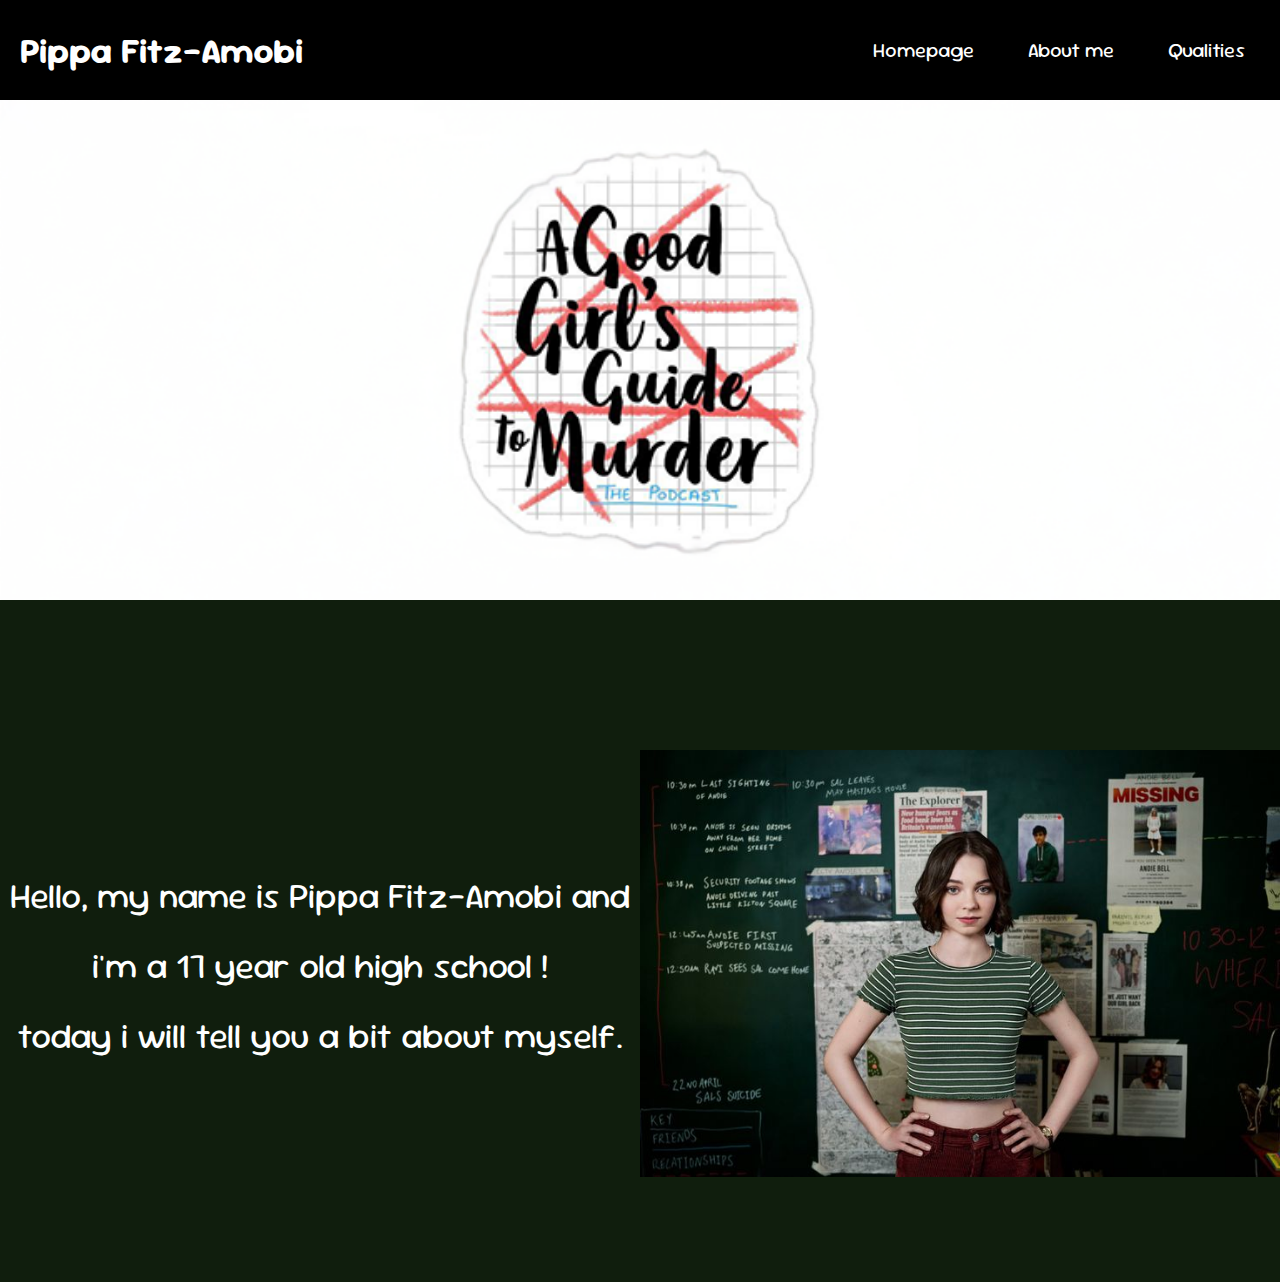
<file: index.html>
<!DOCTYPE html>
<html lang="en">
	<head>
		<meta charset="UTF-8" />
		<meta name="viewport" content="width=device-width, initial-scale=1.0" />
		<title>Cv Pippa Fitz-Amobi</title>
		<link rel="stylesheet" href="style.css" />
	</head>

	<body>
		<div class="wrapper">
			<div class="homepage">
				<header>
					<h1>Pippa Fitz-Amobi</h1>

					<!-- Checkbox to control the menu toggle -->
					<input type="checkbox" id="menu-toggle" />

					<!-- Label as the hamburger icon -->
					<label for="menu-toggle" class="menu-icon">
						<span></span>
						<span></span>
						<span></span>
					</label>

					<nav>
						<ul>
							<li><a href="index.html" class="button">Homepage</a></li>
							<li><a href="about.html" class="button">About me</a></li>
							<li><a href="qualities.html" class="button">Qualities</a></li>
						</ul>
					</nav>
				</header>

				<div class="headerphoto">
					<img src="image/sticker agggtm.png" alt="" />
				</div>

				<div class="photos">
					<div>
						<p>
							Hello, my name is Pippa Fitz-Amobi and <br />
							i'm a 17 year old high school ! <br />
							today i will tell you a bit about myself.
						</p>
					</div>
					<div>
						<img src="image/Pip fitz–amobi.jpg" alt="" />
					</div>
				</div>
			</div>
		</div>
		<div class="wrapper"></div>
	</body>
</html>
</file>
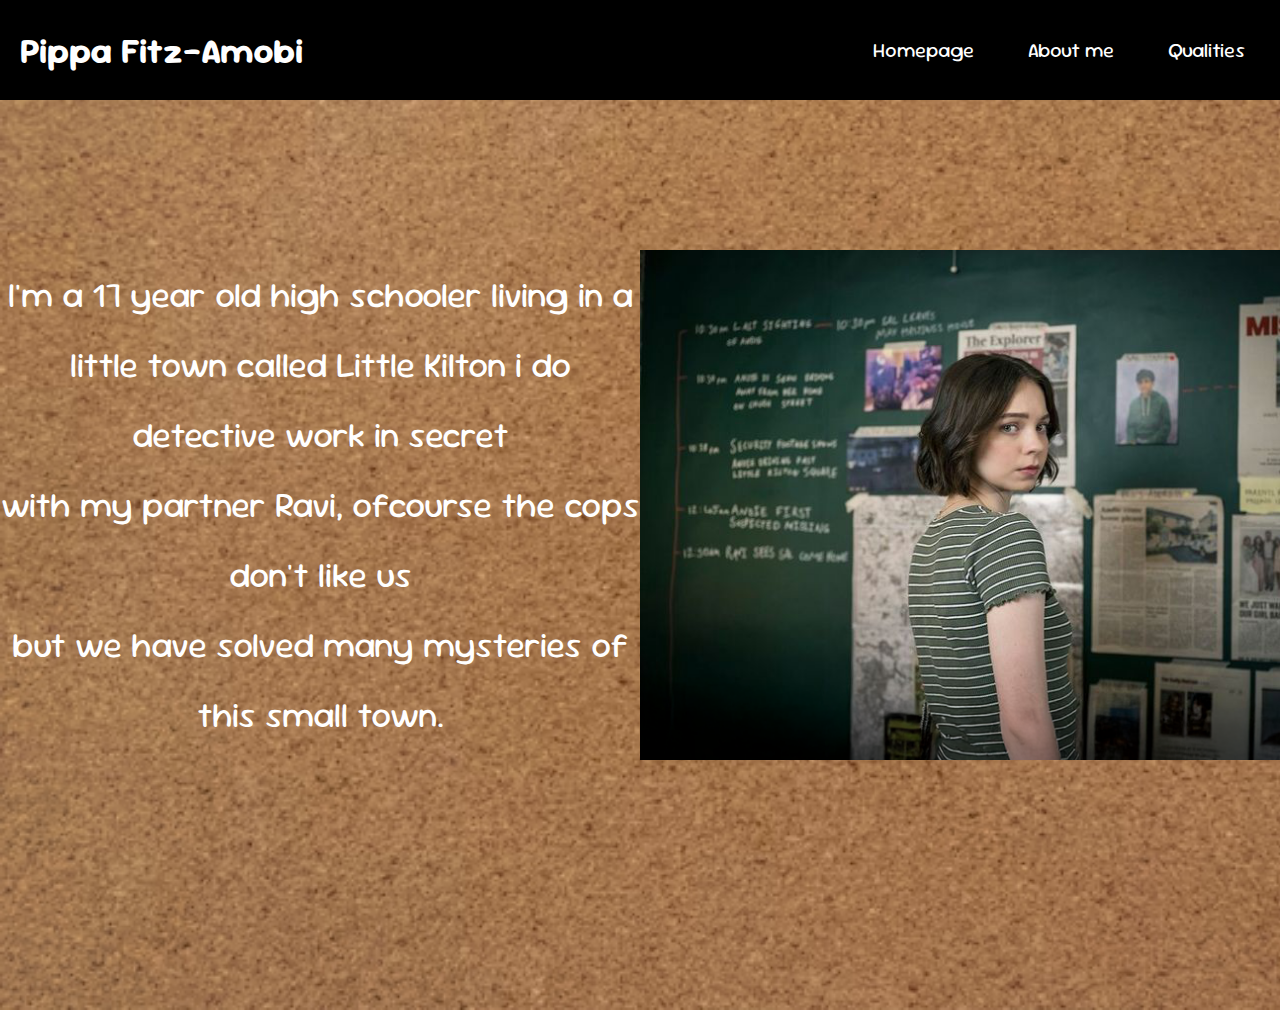
<file: about.html>
<!DOCTYPE html>
<html lang="en">
	<head>
		<meta charset="UTF-8" />
		<meta name="viewport" content="width=device-width, initial-scale=1.0" />
		<title>Cv Pippa Fitz-Amobi</title>
		<link rel="stylesheet" href="style.css" />
		<link rel="stylesheet" href="slideshow.css" />
	</head>
	<body id="about">
		<div class="wrapper">
			<div class="homepage">
				<header>
					<h1>Pippa Fitz-Amobi</h1>

					<!-- Checkbox to control the menu toggle -->
					<input type="checkbox" id="menu-toggle" />

					<!-- Label as the hamburger icon -->
					<label for="menu-toggle" class="menu-icon">
						<span></span>
						<span></span>
						<span></span>
					</label>

					<nav>
						<ul>
							<li><a href="index.html" class="button">Homepage</a></li>
							<li><a href="about.html" class="button">About me</a></li>
							<li><a href="qualities.html" class="button">Qualities</a></li>
						</ul>
					</nav>
				</header>

				<div class="photos">
					<div>
						<p>
							I'm a 17 year old high schooler living in a little town called
							Little Kilton i do detective work in secret <br />
							with my partner Ravi, ofcourse the cops don't like us <br />
							but we have solved many mysteries of this small town.
						</p>
					</div>

					<div id="slideshow">
						<div class="slide-wrapper">
							<div class="slide">
								<img src="image/detectiveboard looking back.png" alt="" />
							</div>
							<div class="slide">
								<img
									src="image/a good girl’s guide to murder, murder board, agggtm, pip fitz-amobi.jpg"
									alt=""
								/>
							</div>
							<div class="slide">
								<img src="image/Pip and ravi detective board.png" alt="" />
							</div>
							<div class="slide">
								<img src="image/pippa map.png" alt="" />
							</div>
							<div class="slide">
								<img src="image/Pippa with phone.png" alt="" />
							</div>
						</div>
					</div>
				</div>
			</div>
		</div>
		<div class="wrapper"></div>
	</body>
</html>
</file>
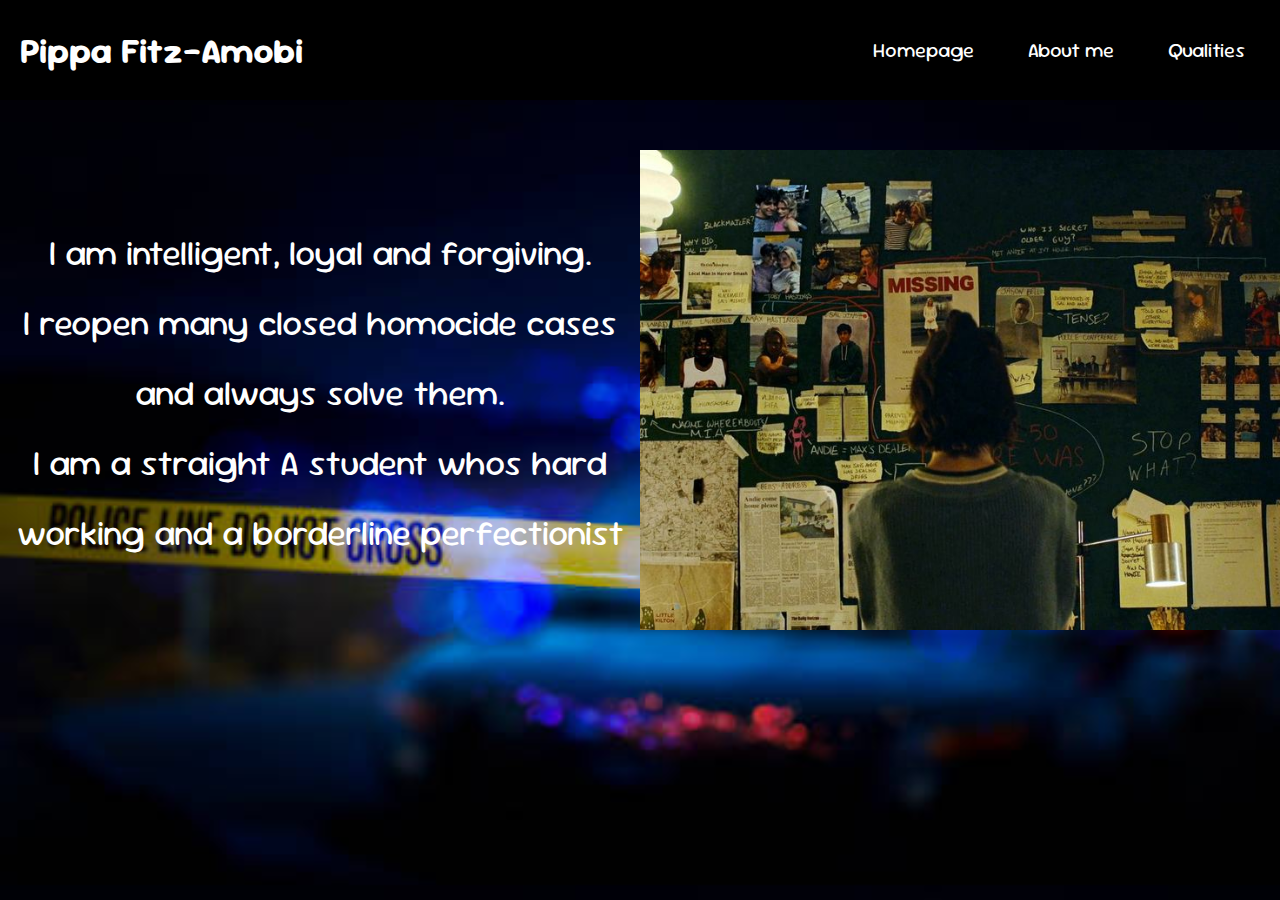
<file: qualities.html>
<!DOCTYPE html>
<html lang="en">
	<head>
		<meta charset="UTF-8" />
		<meta name="viewport" content="width=device-width, initial-scale=1.0" />
		<title>Cv Pippa Fitz-Amobi</title>
		<link rel="stylesheet" href="style.css" />
	</head>
	<body id="qualities">
		<div class="wrapper">
			<div class="homepage">
				<header>
					<h1>Pippa Fitz-Amobi</h1>

					<!-- Checkbox to control the menu toggle -->
					<input type="checkbox" id="menu-toggle" />

					<!-- Label as the hamburger icon -->
					<label for="menu-toggle" class="menu-icon">
						<span></span>
						<span></span>
						<span></span>
					</label>

					<nav>
						<ul>
							<li><a href="index.html" class="button">Homepage</a></li>
							<li><a href="about.html" class="button">About me</a></li>
							<li><a href="qualities.html" class="button">Qualities</a></li>
						</ul>
					</nav>
				</header>

				<div class="photos">
					<div>
						<p>
							I am intelligent, loyal and forgiving. <br />
							I reopen many closed homocide cases and always solve them.<br />
							I am a straight A student whos hard working and a borderline
							perfectionist
						</p>
					</div>
					<div>
						<img src="image/Agggtm Aesthetic.jpg" alt="" />
					</div>
				</div>
			</div>
		</div>
		<div class="wrapper"></div>
	</body>
</html>
</file>
<file: style.css>
@import url("https://fonts.googleapis.com/css2?family=Sour+Gummy:ital,wght@0,100..900;1,100..900&display=swap");

body {
	font-family: "Sour Gummy", sans-serif;
	background-color: #101e0d;
	margin: 0;
}

body#about {
	background-image: url(image/cork-board-texture-pattern-background_43300-1481.avif);
	background-size: cover;
	margin-bottom: 150px;
	margin-top: 100px;
}

body#qualities {
	background-image: url(image/istockphoto-839004180-612x612.jpg);
	background-size: cover;
	margin-bottom: 150px;
}

/* Prevent horizontal scroll */
body,
html {
	overflow-x: hidden;
	margin: 0;
	padding: 0;
	width: 100%;
	box-sizing: border-box;
}

* {
	box-sizing: border-box;
	margin: 0;
	padding: 0;
}

header {
	width: 100%;
	padding: 10px 20px;
}

.menu-icon {
	position: absolute;
	top: 35px;
	right: 15px;
}

nav ul {
	width: 100%;
	margin: 0;
	padding: 0;
}

.homepage {
	width: 100%;
	margin-top: 100px; 
}

h1 {
	color: white;
	font-size: 35px;
	text-align: center;
}

#qualities h1 {
	color: white;
}

header {
	background-color: black; 
	color: white; 
	display: flex;
	justify-content: space-between;
	align-items: center;
	position: fixed;
	top: 0;
	left: 0;
	width: 100%;
	height: 100px; 
	z-index: 1000; 
	padding: 10px 20px;
	box-sizing: border-box;
}

header li {
	display: inline;
	margin-left: 20px;
	font-size: 20px;
	line-height: 1;
}

.photos {
	display: flex;
	align-items: center;
	margin-top: 150px;
	margin-bottom: 100px;
}

.photos div,
.photos section {
	flex: 1;
}

.photos img {
	width: 100%;
}

p {
	color: white;
	font-size: 35px;
	align-self: right;
	line-height: 70px;
	text-align: center;
}

.button {
	padding: 15px;
	background-color: black;
	display: inline-block;
	border-radius: 25px;
	text-decoration: none;
	color: white;
	font-size: 20px;
	font-weight: normal;
	line-height: 1;
	transition: background-color 0.3s, transform 0.3s;
	box-sizing: border-box;
}

a.button:hover {
	background-color: #2d2d2d;
	transform: scale(1.05);
}

.headerphoto {
	width: 100%; 
	height: auto; 
	text-align: center; 
	overflow: hidden; 
}

.headerphoto img {
	width: 100%;
	height: auto; 
	object-fit: contain; 
	display: block; 
	margin: 0 auto; 
}
 

/* Hamburger Menu */
.menu-icon {
	display: none;
	cursor: pointer;
	flex-direction: column;
	gap: 5px;
	position: absolute;
	top: 35px;
	right: 25px;
	z-index: 1001;
}

.menu-icon span {
	display: block;
	width: 25px;
	height: 3px;
	background-color: white;
	transition: transform 0.3s ease, opacity 0.3s ease;
}

#menu-toggle {
	display: none;
}

@media screen and (max-width: 1024px) {
	header {
		justify-content: space-between;
	}

	nav ul {
		display: flex;
		flex-wrap: wrap;
		justify-content: space-around;
		padding: 0;
		margin: 0;
	}

	nav ul li {
		margin: 5px 10px;
	}

	.photos {
		flex-direction: column;
		margin-top: 100px;
	}
}

@media screen and (max-width: 768px) {
	/* Hamburger Icon */
	.menu-icon {
		display: flex;
	}

	/* Hide Navigation Menu by Default */
	nav ul {
		display: none;
		flex-direction: column;
		position: absolute;
		top: 100px; 
		left: 0;
		width: 100%;
		background-color: #101e0d;
		text-align: center;
		z-index: 1000;
		padding: 0;
		margin: 0;
	}

	/* Toggle Menu Visibility */
	#menu-toggle:checked + .menu-icon + nav ul {
		display: flex;
	}

	/* Animate Hamburger to "X" */
	#menu-toggle:checked + .menu-icon span:nth-child(1) {
		transform: translateY(8px) rotate(45deg);
	}

	#menu-toggle:checked + .menu-icon span:nth-child(2) {
		opacity: 0;
	}

	#menu-toggle:checked + .menu-icon span:nth-child(3) {
		transform: translateY(-8px) rotate(-45deg);
	}

	.photos div,
	.photos section {
		width: 100%;
	}

	.button {
		font-size: 16px;
		padding: 12px;
	}

	#slideshow {
		width: 100%;
	}
}

@media screen and (max-width: 536px) {
	header {
		padding: 10px;
	}

	nav ul {
		flex-direction: row;
		justify-content: center;
		width: 100%;
		margin: 0;
		padding: 0;
	}

	nav ul li {
		margin: 5px;
	}

	.photos {
		flex-direction: column;
		margin-top: 50px;
	}

	.photos img {
		width: 100%;
	}

	.button {
		font-size: 14px;
		padding: 10px
	}
</file>
<file: slideshow.css>
#slideshow {
	text-align: center;
	overflow: hidden;
	height: 510px;
	width: 728px;
	margin: 0 auto;
}

.slide-wrapper {
	width: 2912px;
	-webkit-animation: slide 10s ease infinite;
}

.slide {
	float: left;
	height: 510px;
	width: 728px;
}

.slide:nth-child(1) {
	background: ;
}

.slide:nth-child(2) {
	background: ;
}

.slide:nth-child(3) {
	background: ;
}

.slide:nth-child(4) {
	background: ;
}

.slide-number {
	color: #000;
	text-align: center;
	font-size: 10em;
}

@-webkit-keyframes slide {
	20% {
		margin-left: 0px;
	}
	30% {
		margin-left: -728px;
	}
	50% {
		margin-left: -728px;
	}
	60% {
		margin-left: -1456px;
	}
	70% {
		margin-left: -1456px;
	}
	80% {
		margin-left: -2184px;
	}
	90% {
		margin-left: -2184px;
	}
}

@keyframes slide {
	20% {
		margin-left: 0px;
	}
	30% {
		margin-left: -728px;
	}
	50% {
		margin-left: -728px;
	}
	60% {
		margin-left: -1456px;
	}
	70% {
		margin-left: -1456px;
	}
	80% {
		margin-left: -2184px;
	}
	90% {
		margin-left: -2184px;
	}
}

.slide-wrapper {
	width: 2912px;
	animation: slide 10s ease infinite;
}

/* Mobile version - media query */
@media (max-width: 768px) {
	#slideshow {
		width: 100%; 
		height: 600px;
		overflow: hidden; 
	}

	.slide-wrapper {
		display: flex; 
		width: 400%; 
		animation: slide-mobile 8s ease infinite; 
	}

	.slide {
		float: left;
		height: 600px !important; 
		width: 100%; 
		object-fit: cover; 
	}

/* Mobile version - media query */
@media (max-width: 768px) {
    #slideshow {
        width: 100%;
        height: 750px; 
        overflow: hidden; 
    }

    .slide-wrapper {
        display: flex; 
        width: 400%; 
        animation: slide-mobile 8s ease infinite; 
    }

    .slide {
        width: 100%; 
        height: 750px; 
        display: flex;
        align-items: center; 
        justify-content: center; 
    }

    
    .slide img {
        width: 100%;
        height: 100%; 
        object-fit: cover; 
    }

/* Mobile version - media query */
@media (max-width: 768px) {
    #slideshow {
        width: 100%; 
        height: 750px; 
        overflow: hidden; 
    }

    .slide-wrapper {
        display: flex; 
        width: 400%; 
        animation: slide-mobile 8s ease infinite; 
    }

    .slide {
        width: 100%; 
        height: 750px; 
        display: flex;
        align-items: center; 
        justify-content: center; 
    }

    
    .slide img {
        width: 100vw; 
        height: 110%; 
        object-fit: cover; 
    }

    
    .slide-number {
        font-size: 5em; 
    }

    @-webkit-keyframes slide-mobile {
        20% {
            margin-left: 0;
        }
        30% {
            margin-left: -100%; 
        }
        50% {
            margin-left: -100%; 
        }
        60% {
            margin-left: -200%; 
        }
        70% {
            margin-left: -200%; 
        }
        80% {
            margin-left: -300%; 
        }
        90% {
            margin-left: -300%; 
        }
    }

    @keyframes slide-mobile {
        20% {
            margin-left: 0;
        }
        30% {
            margin-left: -100%; 
        }
        50% {
            margin-left: -100%; 
        }
        60% {
            margin-left: -200%; 
        }
        70% {
            margin-left: -200%; 
        }
        80% {
            margin-left: -300%; 
        }
        90% {
            margin-left: -300%; 
        }
    }
}
</file>
